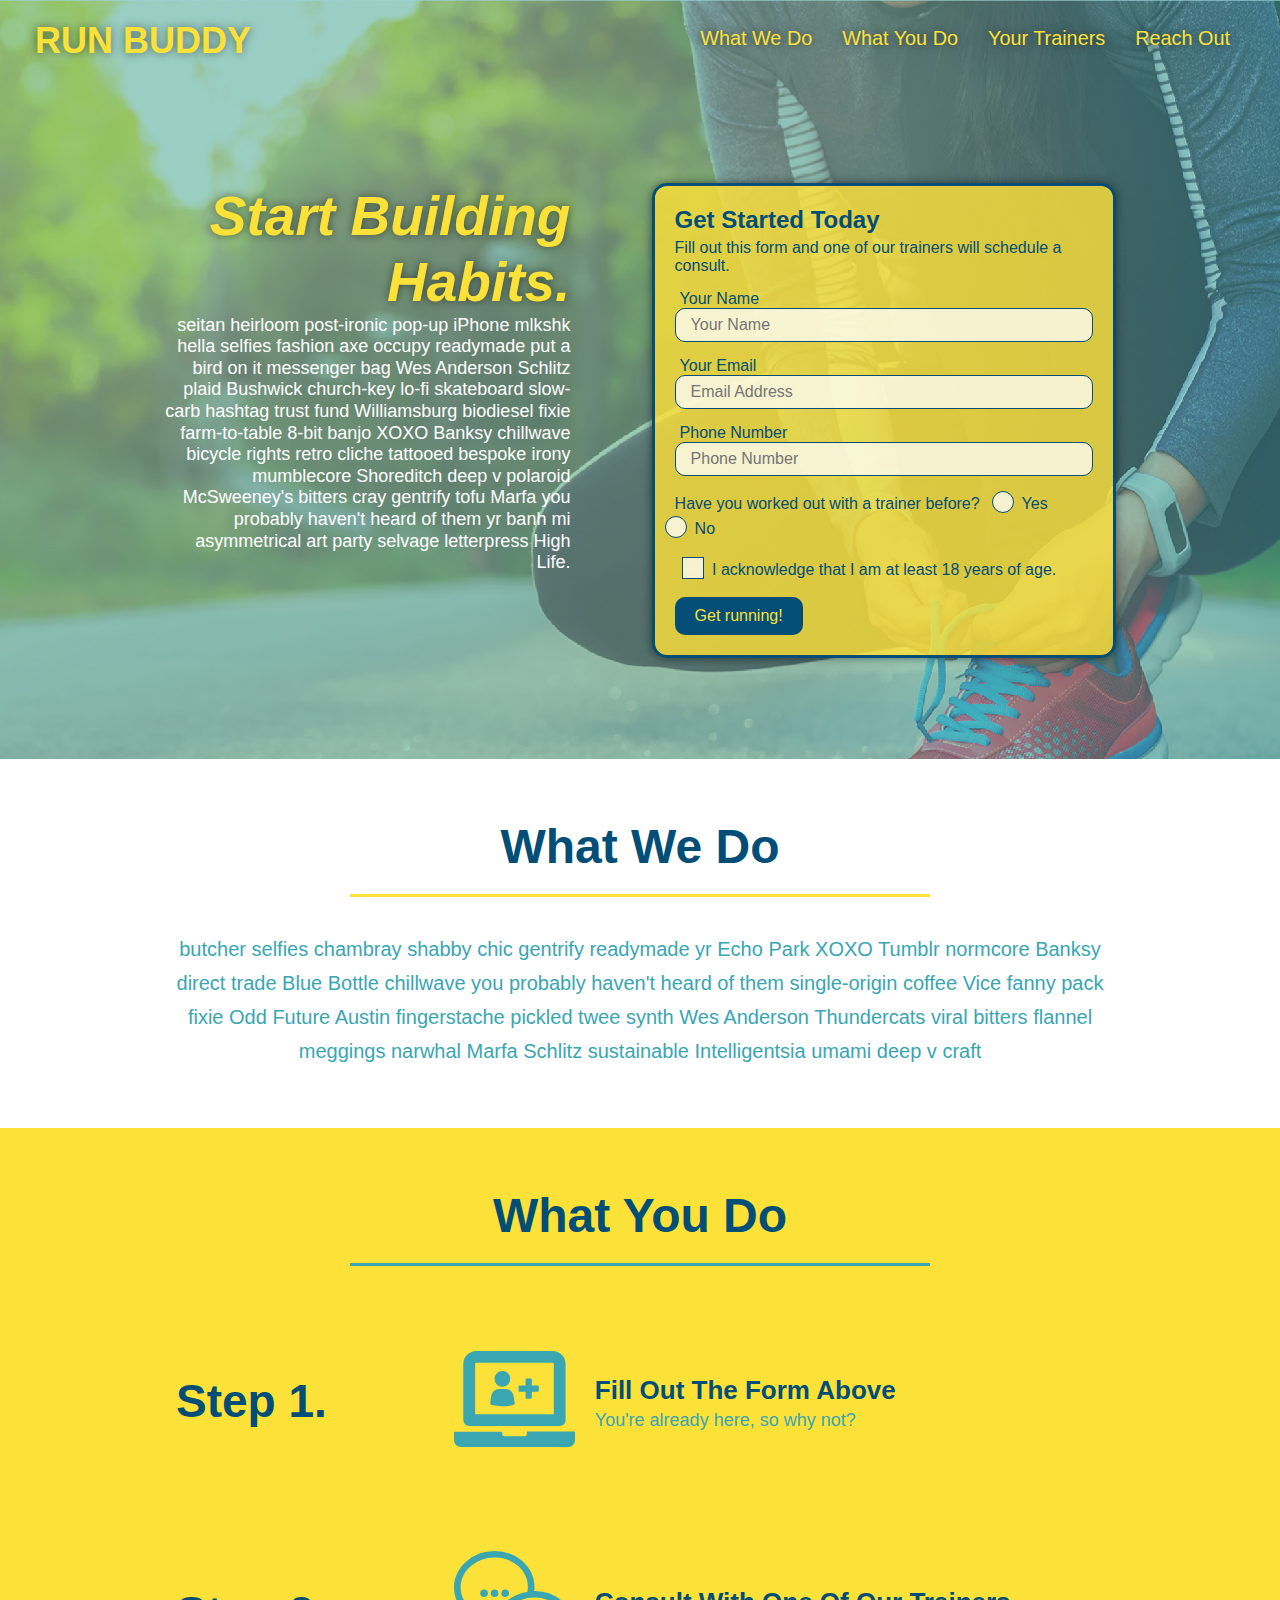
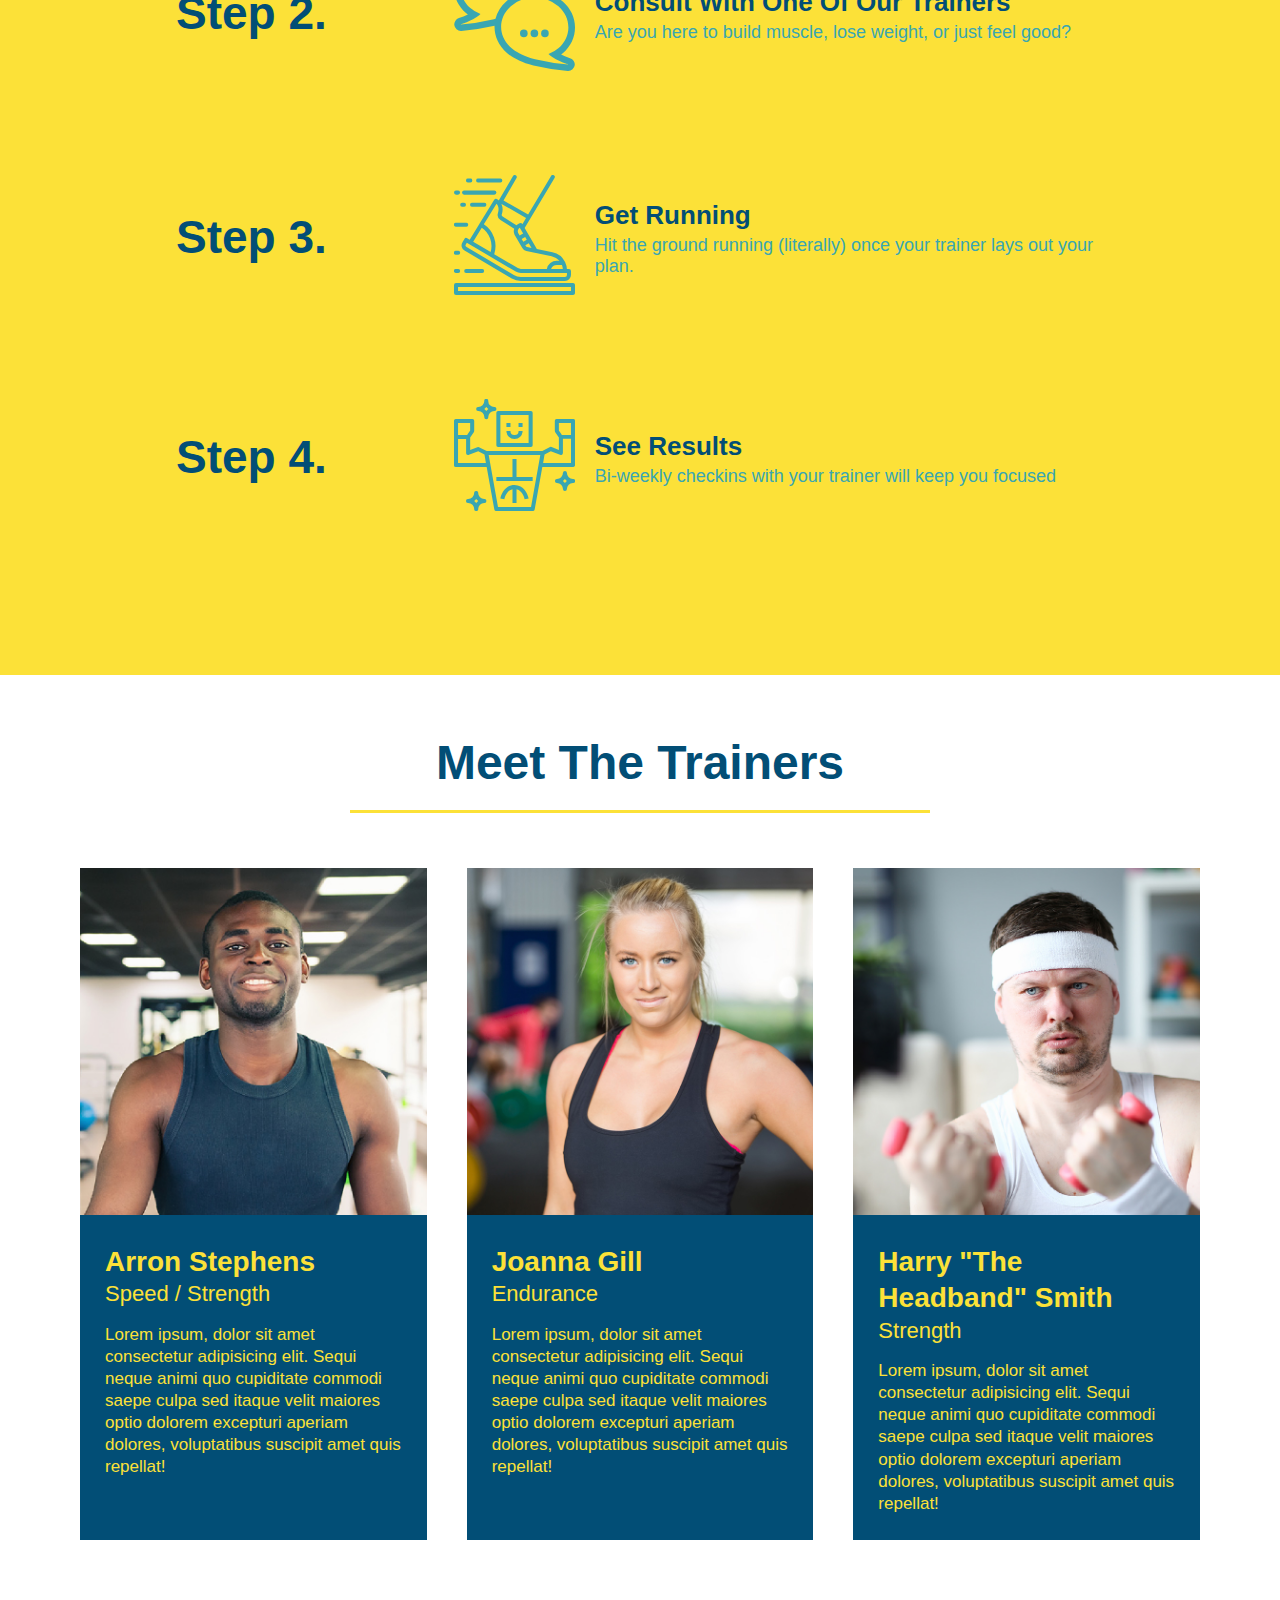
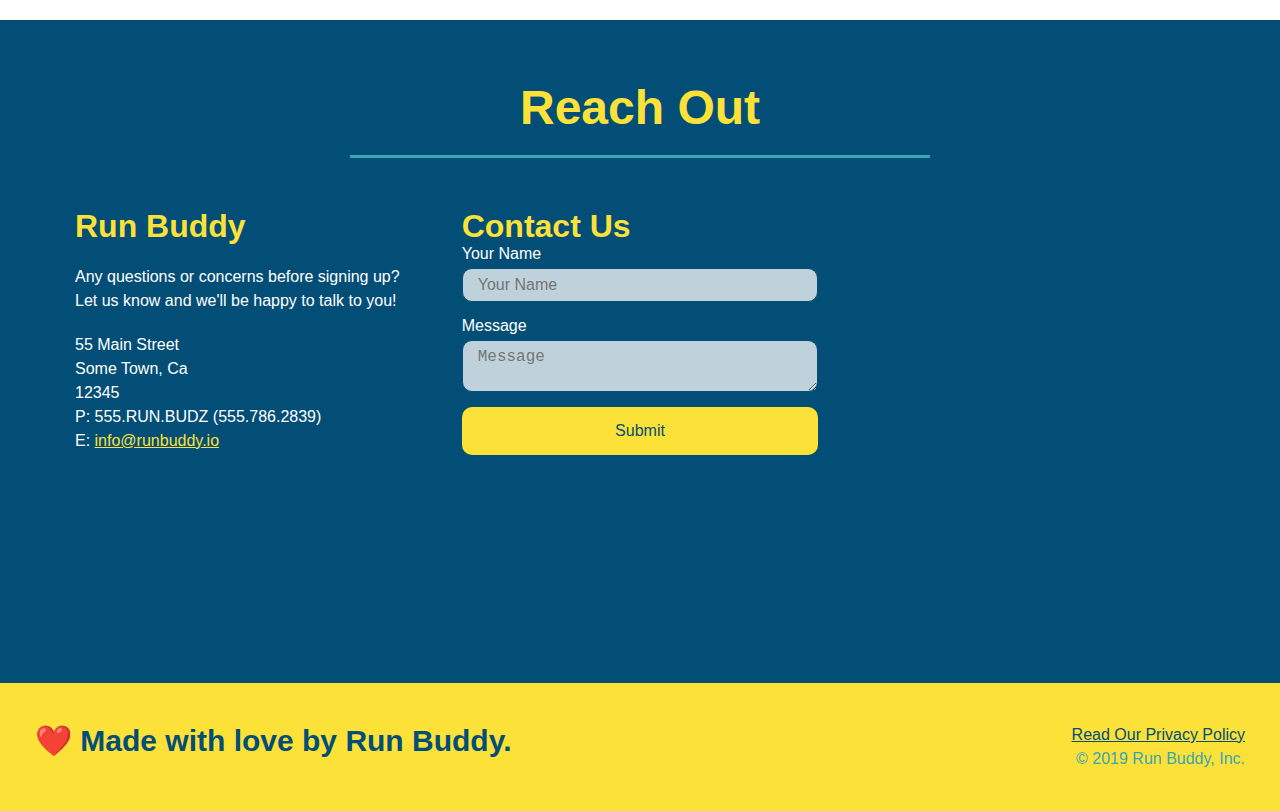
<file: index.html>
<!DOCTYPE html>
<html lang="en">
  <head>
    <meta charset="UTF-8" />
    <meta name="viewport" content="width=device-width, initial-scale=1.0" />
    <link rel="stylesheet" href="./assets/css/style.css">
    <title>Run Buddy</title>
  </head>
  <body>
    <!-- navigation tags - block level element -->
    <header>
      <h1>
        <a href="/">RUN BUDDY</a>
      </h1>
      <nav>
        <ul>
          <li>
            <a href="#what-we-do">What We Do</a>
          </li>
          <li>
            <a href="#what-you-do">What You Do</a>
          </li>
          <li>
            <a href="#your-trainers">Your Trainers</a>
          </li>
          <li>
            <a href="#reach-out">Reach Out</a>
          </li>
        </ul>
      </nav>
    </header>
    <!-- end navigation -->

    <!-- hero/jumbotron -->
    <section class="hero">
      <div class="hero-cta">
        <h2>Start Building Habits.</h2>
        <p>
          seitan heirloom post-ironic pop-up iPhone mlkshk hella selfies fashion axe occupy readymade put a bird on it
          messenger bag Wes Anderson Schlitz plaid Bushwick church-key lo-fi skateboard slow-carb hashtag trust fund
          Williamsburg biodiesel fixie farm-to-table 8-bit banjo XOXO Banksy chillwave bicycle rights retro cliche
          tattooed bespoke irony mumblecore Shoreditch deep v polaroid McSweeney's bitters cray gentrify tofu Marfa you
          probably haven't heard of them yr banh mi asymmetrical art party selvage letterpress High Life.
        </p>
      </div>

      <div class="hero-form">
        <h3>Get Started Today</h3>
        <p>Fill out this form and one of our trainers will schedule a consult.</p>
        <form>
          <label for="name">Your Name</label>
          <input type="text" placeholder="Your Name" id="name" name="name" class="form-input" />
          <label for="email">Your Email</label>
          <input type="email" placeholder="Email Address" id="email" name="email" class="form-input" />
          <label for="phone">Phone Number</label>
          <input type="tel" placeholder="Phone Number" name="phone" id="phone" class="form-input" />
          <p>
            Have you worked out with a trainer before?
            <span class="radio-wrapper">
              <input type="radio" name="trainer-confirm" id="trainer-yes" />
              <label for="trainer-yes">Yes</label>
            </span>
            <span class="radio-wrapper">
              <input type="radio" name="trainer-confirm" id="trainer-no" />
              <label for="trainer-no">No</label>
            </span>
          </p>
          <p>
            <span class="checkbox-wrapper">
              <input type="checkbox" name="checkpoint1" id="checkbox" />
              <label for="checkbox">I acknowledge that I am at least 18 years of age.</label>
            </span>
          </p>
          <button type="submit">
            Get running!
          </button>
        </form>
      </div>
    </section>
    <!-- end header -->

    <!-- "what we do" start - <section> -->
    <section id="what-we-do" class="intro">
      <div class="flex-row">
        <h2 class="section-title primary-border">
          What We Do
        </h2>
      </div>
      <div class="flex-row">
        <p>
          butcher selfies chambray shabby chic gentrify readymade yr Echo Park XOXO Tumblr normcore Banksy direct trade  Blue Bottle chillwave you probably haven't heard of them single-origin coffee Vice fanny pack fixie Odd Future Austin fingerstache pickled twee synth Wes Anderson Thundercats viral bitters flannel meggings narwhal Marfa Schlitz sustainable Intelligentsia umami deep v craft
        </p>
      </div>
    </section>
    <!-- end "what we do" -->

    <!-- "what you do" start -->
    <section id="what-you-do" class="steps">
      <div class="flex-row">
        <h2 class="section-title secondary-border">
          What You Do
        </h2> 
      </div>
      <div class="step">
        <h3>Step 1.</h3>
        <div class="step-info">
          <div class="step-img">
            <img src="./assets/images/step-1.svg" alt="" />
          </div>
          <div class="step-text">
            <h4>Fill Out The Form Above</h4>
            <p>You're already here, so why not?</p>
          </div>
        </div>
      </div>
      <div class="step">
        <h3>Step 2.</h3>
        <div class="step-info">
          <div class="step-img">
            <img src="./assets/images/step-2.svg" alt="" />
          </div>
          <div class="step-text">
            <h4>Consult With One Of Our Trainers</h4>
            <p>Are you here to build muscle, lose weight, or just feel good?</p>
          </div>
        </div>
      </div>
      <div class="step">
        <h3>Step 3.</h3>
        <div class="step-info">
          <div class="step-img">
            <img src="./assets/images/step-3.svg" alt="" />
          </div>
          <div class="step-text">
            <h4>Get Running</h4>
            <p>Hit the ground running (literally) once your trainer lays out your plan.</p>
          </div>
        </div>
      </div>
      <div class="step">
        <h3>Step 4.</h3>
        <div class="step-info">
          <div class="step-img">
            <img src="./assets/images/step-4.svg" alt="" />
          </div>
          <div class="step-text">
            <h4>See Results</h4>
            <p>Bi-weekly checkins with your trainer will keep you focused</p>
          </div>
        </div>
      </div>
    </section>
    <!-- "what you do" end -->

    <!-- "meet the trainers" start -->
    <section id="your-trainers">
      <div class="flex-row">
        <h2 class="section-title primary-border">
          Meet The Trainers
        </h2>
      </div>

      <div class="trainers">
        <article class="trainer">
          <img src="./assets/images/trainer-1.jpg" alt="Arron Stephens in his workout clothes, ready to pump iron" />
          <div class="trainer-bio">
            <h3 class="trainer-name">Arron Stephens</h3>
            <h4 class="trainer-role">Speed / Strength</h4>
            <p>Lorem ipsum, dolor sit amet consectetur adipisicing elit. Sequi neque animi quo cupiditate commodi saepe culpa sed itaque velit maiores optio dolorem excepturi aperiam dolores, voluptatibus suscipit amet quis repellat!</p>
          </div>
        </article>

        <article class="trainer">
          <img src="./assets/images/trainer-2.jpg" alt="Joanna Gill cooling off after a work out" />
          <div class="trainer-bio">
            <h3 class="trainer-name">Joanna Gill</h3>
            <h4 class="trainer-role">Endurance</h4>
            <p>Lorem ipsum, dolor sit amet consectetur adipisicing elit. Sequi neque animi quo cupiditate commodi saepe culpa sed itaque velit maiores optio dolorem excepturi aperiam dolores, voluptatibus suscipit amet quis repellat!</p>
            </div>
          </article>

        <article class="trainer">
          <img src="./assets/images/trainer-3.jpg" alt="Harry Smith wearing a headband and lifting comically small pink weights" />
          <div class="trainer-bio">
            <h3 class="trainer-name">Harry "The Headband" Smith</h3>
            <h4 class="trainer-role">Strength</h4>
            <p>Lorem ipsum, dolor sit amet consectetur adipisicing elit. Sequi neque animi quo cupiditate commodi saepe culpa sed itaque velit maiores optio dolorem excepturi aperiam dolores, voluptatibus suscipit amet quis repellat!</p>
          </div>
        </article>
      </div>
    </section>
    <!-- "meet the trainers" end -->

    <!-- "reach out" start -->
    <section id="reach-out" class="contact">
      <div class="flex-row">
        <h2 class="section-title secondary-border">
          Reach Out
        </h2>
      </div>

      <div class="contact-info">
        <div>
          <h3>Run Buddy</h3>
          <p>
            Any questions or concerns before signing up? 
            <br/>
            Let us know and we'll be happy to talk to you!
          </p>

          <address>
            55 Main Street <br/>
            Some Town, Ca <br/>
            12345<br/>
            P: 555.RUN.BUDZ (555.786.2839)<br/>
            E: <a href="mailto:info@runbuddy.io">info@runbuddy.io</a>
          </address>
          
        </div>

        <div class="contact-form">
          <h3>Contact Us</h3>
          <form>
            <label for="contact-name">Your Name</label>
            <input type="text" id="contact-name" placeholder="Your Name" />
        
            <label for="contact-message">Message</label>
            <textarea id="contact-message" placeholder="Message"></textarea>
        
            <button type="submit">Submit</button>
          </form>
        </div>
        
        <iframe
          src="https://www.google.com/maps/embed?pb=!1m14!1m12!1m3!1d12182.30520634488!2d-74.0652613!3d40.2407219!2m3!1f0!2f0!3f0!3m2!1i1024!2i768!4f13.1!5e0!3m2!1sen!2sus!4v1561060983193!5m2!1sen!2sus"
          frameborder="0" style="border:0" allowfullscreen>
        </iframe>
      </div>
    </section>
    <!-- "reach out" end -->

    <!-- footer -->
    <footer>
      <h2>❤️ Made with love by Run Buddy.</h2>
      <div>
        <a href="./privacy-policy.html">Read Our Privacy Policy</a><br/>
        &copy; 2019 Run Buddy, Inc.
      </div>
    </footer>
    <!-- footer end -->
  </body>
</html>
</file>
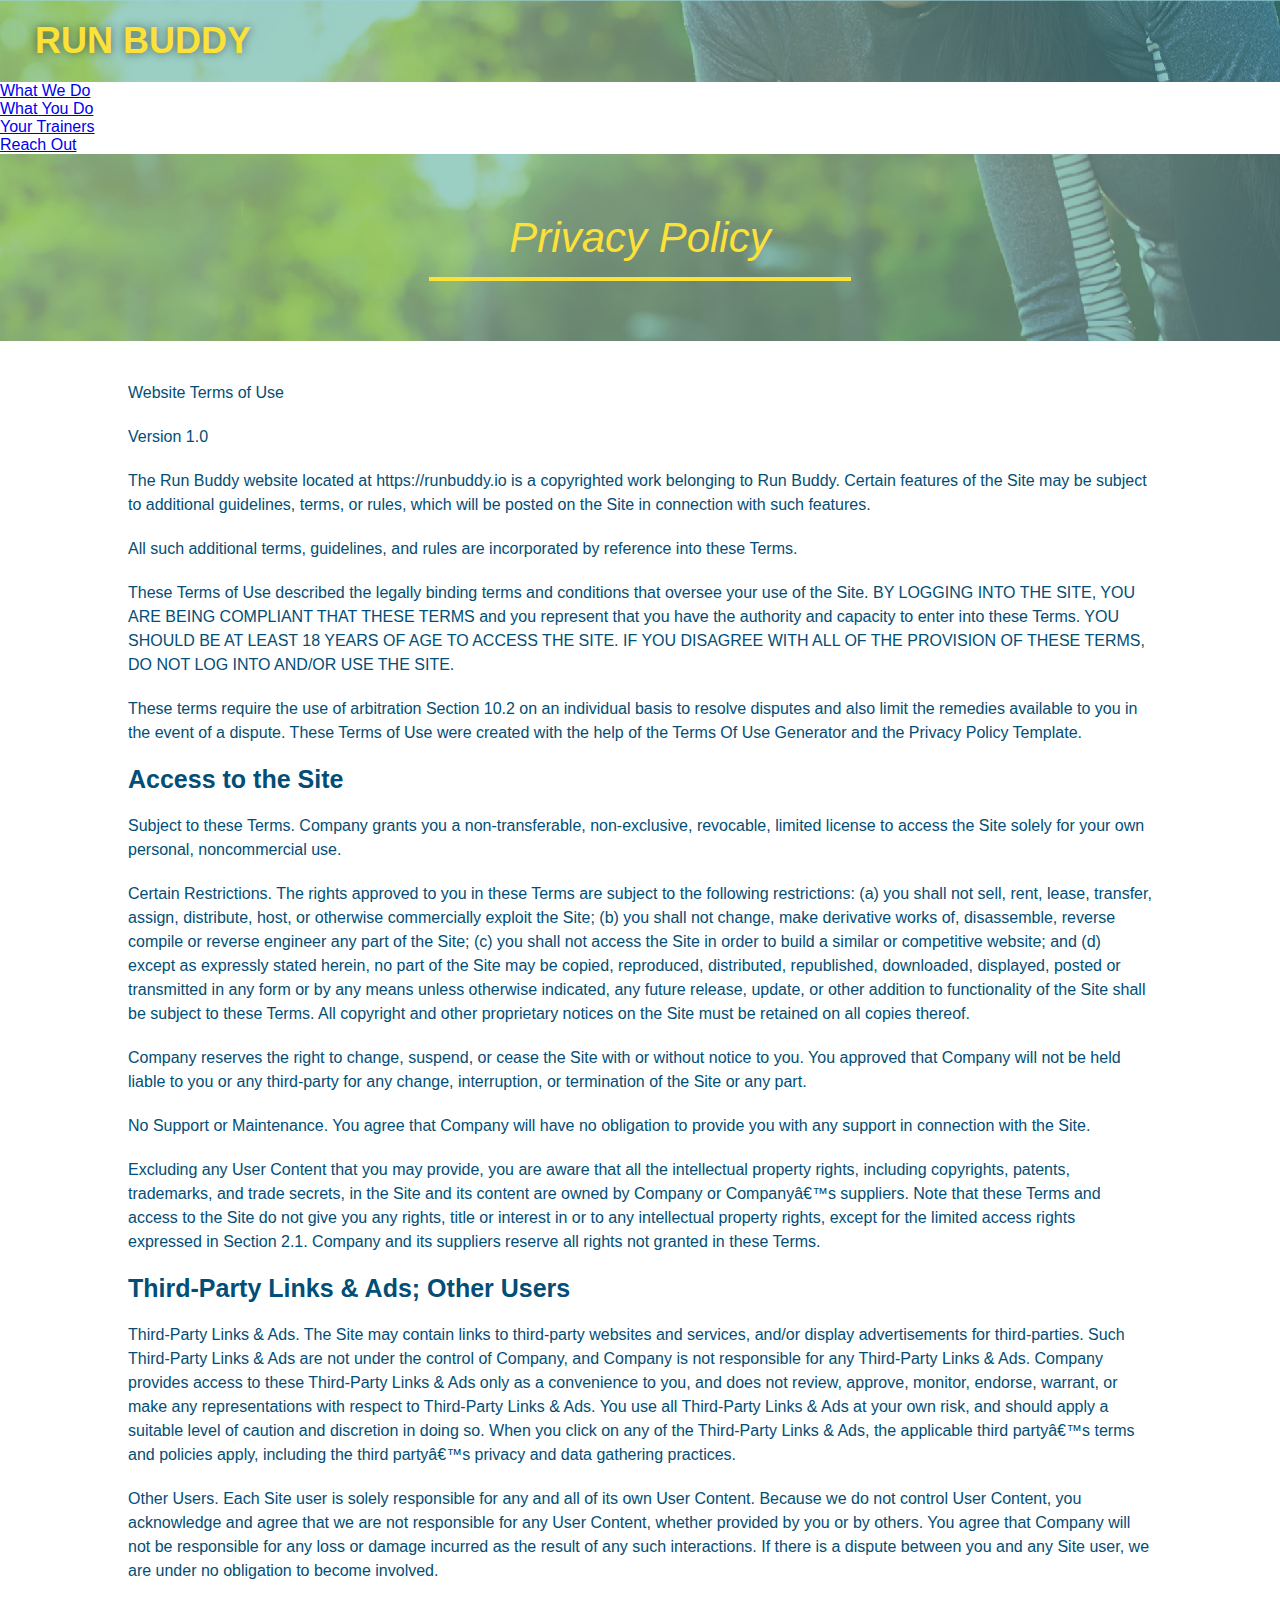
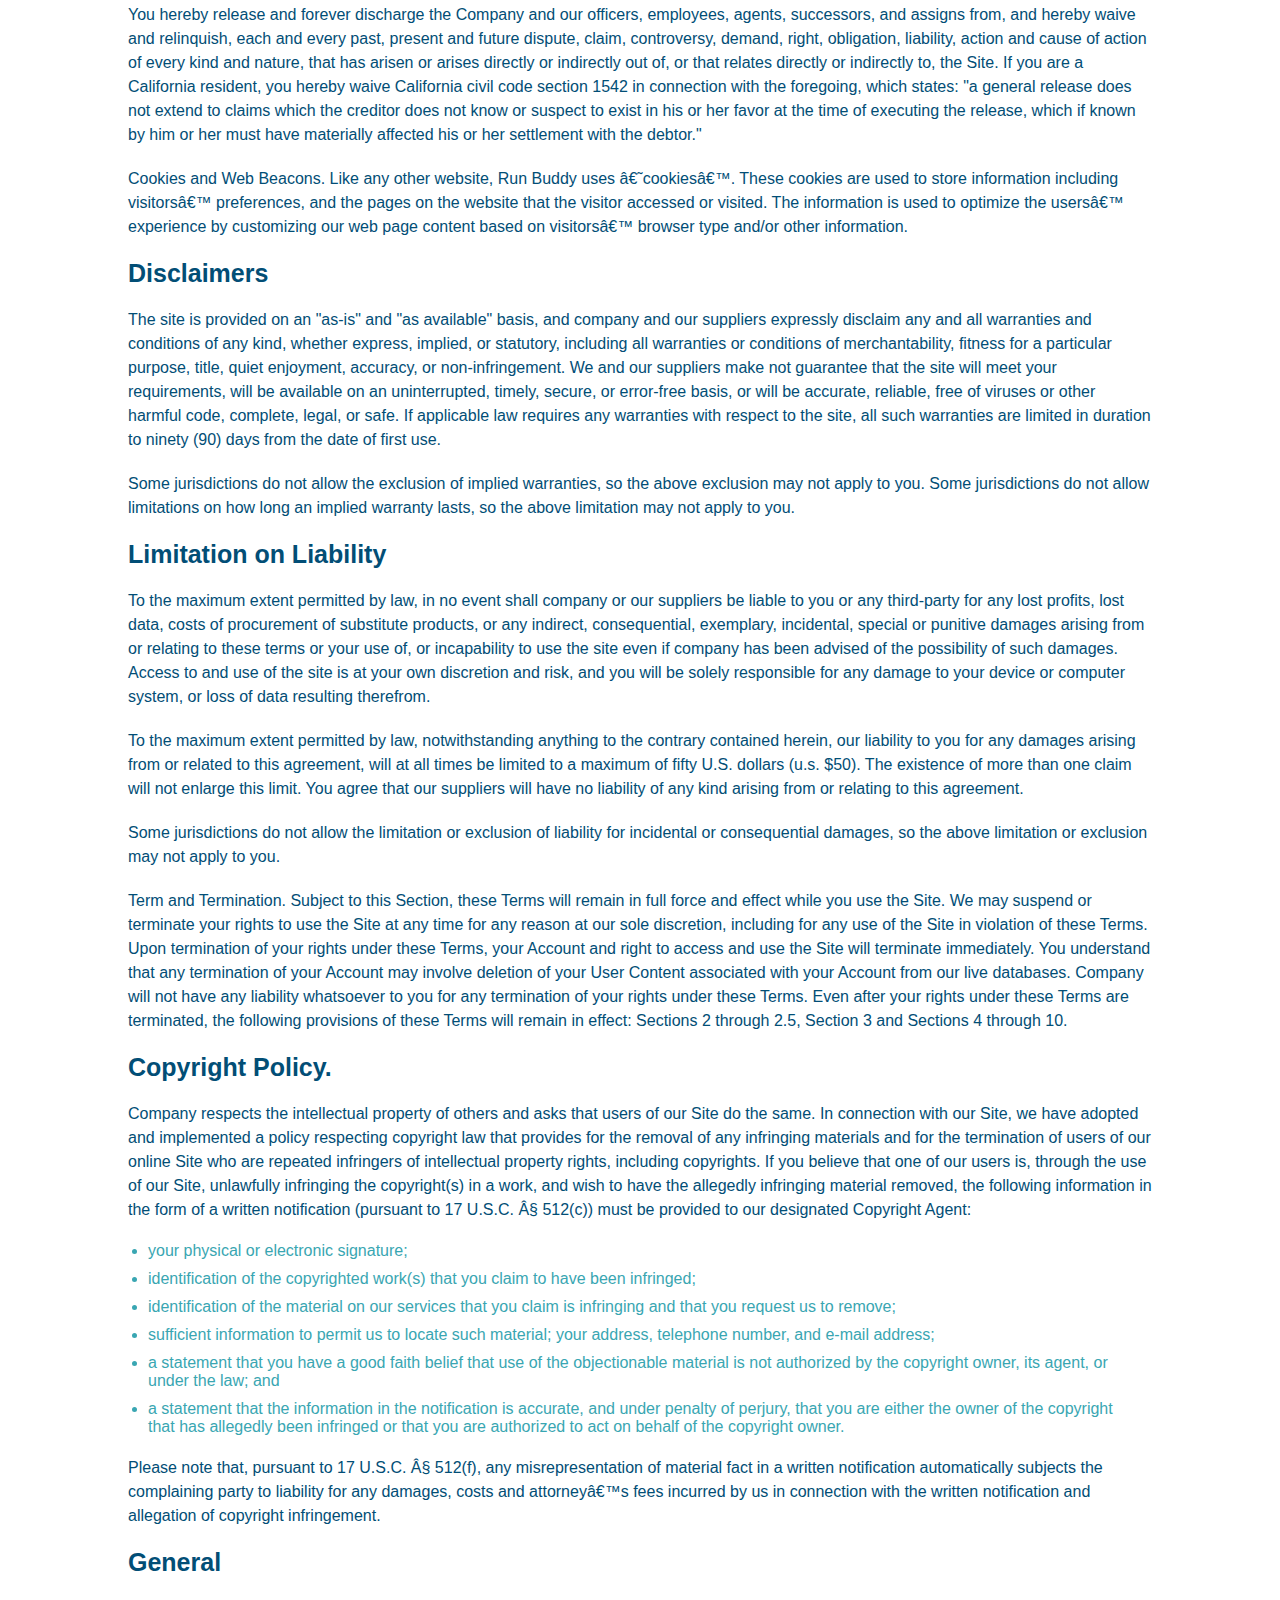
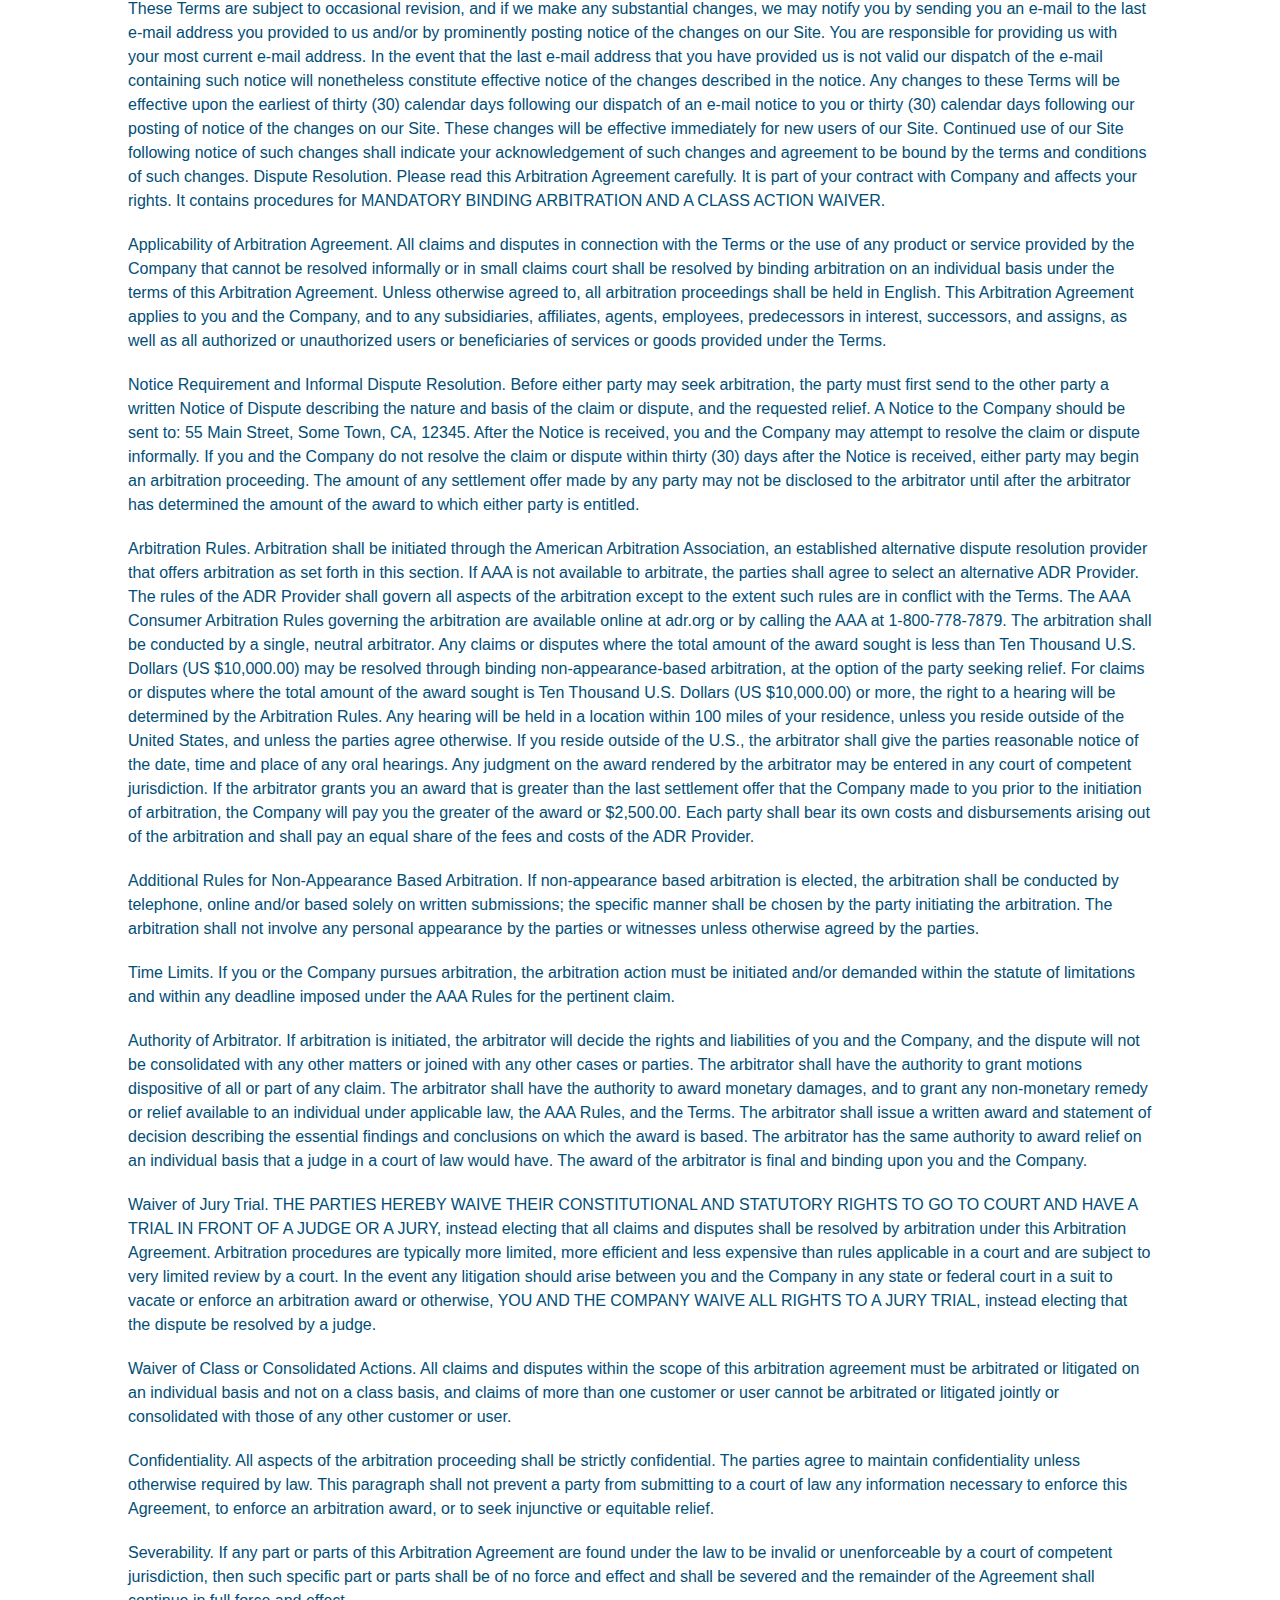
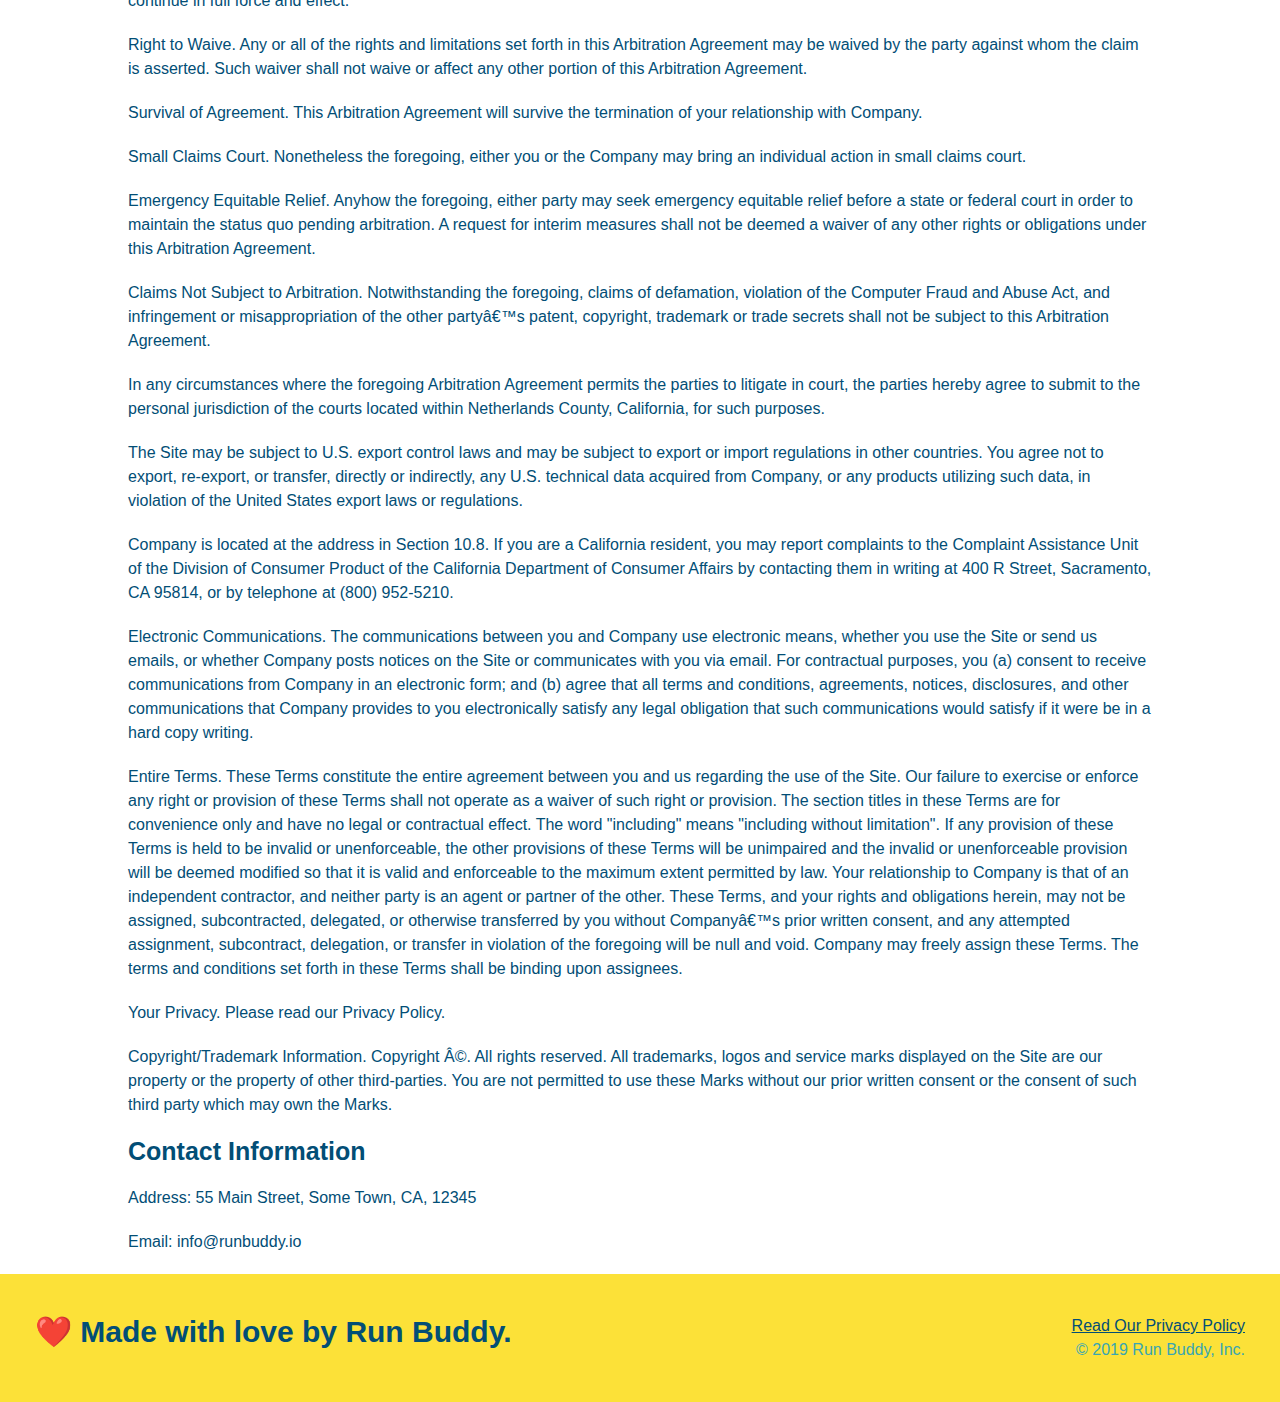
<file: privacy-policy.html>
<!DOCTYPE html>
<html lang="en">
<head>
    <meta charset="UTF-8">
    <meta name="viewport" content="width=device-width, initial-scale=1.0" />
    <title>Privacy Policy - Run Buddy</title>
    <header>
        <h1> RUN BUDDY </h1>
    </header>
   
    <link rel="stylesheet" href="./assets/css/style.css" />
    <link rel="stylesheet" href="./assets/css/secondary-styles.css" />
</head>

<body>

<nav>
        <!-- Unordered list element -->
        <ul>
            <!-- List item element -->
            <li>
                <!-- Anchor Element -->
                <a href="./index.html#what-we-do">What We Do</a>
            </li>
            <li>
                <a href="./index.html#what-you-do">What You Do</a>
            </li>
            <li>
                <a href="./index.html#your-trainers">Your Trainers</a>
            </li>
            <li>
                <a href="./index.html#reach-out">Reach Out</a>
            </li>
        </ul>
    </nav>
    </header>
   
    <section class="hero">
<h2 class="page-title">
    Privacy Policy
</h2>
    </section>

    <article class="secondary-content">
        <p>
            Website Terms of Use
          </p>
    
          <p>
            Version 1.0
          </p>
    
          <p>
            The Run Buddy website located at https://runbuddy.io is a copyrighted work belonging to Run Buddy. Certain
            features of the Site may be subject to additional guidelines, terms, or rules, which will be posted on the Site
            in connection with such features.
          </p>
    
          <p>
            All such additional terms, guidelines, and rules are incorporated by reference into these Terms.
          </p>
    
          <p>
            These Terms of Use described the legally binding terms and conditions that oversee your use of the Site. BY
            LOGGING INTO THE SITE, YOU ARE BEING COMPLIANT THAT THESE TERMS and you represent that you have the authority
            and capacity to enter into these Terms. YOU SHOULD BE AT LEAST 18 YEARS OF AGE TO ACCESS THE SITE. IF YOU
            DISAGREE WITH ALL OF THE PROVISION OF THESE TERMS, DO NOT LOG INTO AND/OR USE THE SITE.
          </p>
    
          <p>
            These terms require the use of arbitration Section 10.2 on an individual basis to resolve disputes and also
            limit the remedies available to you in the event of a dispute. These Terms of Use were created with the help of
            the Terms Of Use Generator and the Privacy Policy Template.
          </p>
    
          <h3>
            Access to the Site
          </h3>
    
          <p>
            Subject to these Terms. Company grants you a non-transferable, non-exclusive, revocable, limited license to
            access the Site solely for your own personal, noncommercial use.
          </p>
    
          <p>
            Certain Restrictions. The rights approved to you in these Terms are subject to the following restrictions: (a)
            you shall not sell, rent, lease, transfer, assign, distribute, host, or otherwise commercially exploit the Site;
            (b) you shall not change, make derivative works of, disassemble, reverse compile or reverse engineer any part of
            the Site; (c) you shall not access the Site in order to build a similar or competitive website; and (d) except
            as expressly stated herein, no part of the Site may be copied, reproduced, distributed, republished, downloaded,
            displayed, posted or transmitted in any form or by any means unless otherwise indicated, any future release,
            update, or other addition to functionality of the Site shall be subject to these Terms. All copyright and other
            proprietary notices on the Site must be retained on all copies thereof.
          </p>
    
          <p>
            Company reserves the right to change, suspend, or cease the Site with or without notice to you. You approved
            that Company will not be held liable to you or any third-party for any change, interruption, or termination of
            the Site or any part.
          </p>
    
          <p>
            No Support or Maintenance. You agree that Company will have no obligation to provide you with any support in
            connection with the Site.
          </p>
    
          <p>
            Excluding any User Content that you may provide, you are aware that all the intellectual property rights,
            including copyrights, patents, trademarks, and trade secrets, in the Site and its content are owned by Company
            or Companyâ€™s suppliers. Note that these Terms and access to the Site do not give you any rights, title or
            interest in or to any intellectual property rights, except for the limited access rights expressed in Section
            2.1. Company and its suppliers reserve all rights not granted in these Terms.
          </p>
    
          <h3>
            Third-Party Links & Ads; Other Users
          </h3>
    
          <p>
            Third-Party Links & Ads. The Site may contain links to third-party websites and services, and/or display
            advertisements for third-parties. Such Third-Party Links & Ads are not under the control of Company, and Company
            is not responsible for any Third-Party Links & Ads. Company provides access to these Third-Party Links & Ads
            only as a convenience to you, and does not review, approve, monitor, endorse, warrant, or make any
            representations with respect to Third-Party Links & Ads. You use all Third-Party Links & Ads at your own risk,
            and should apply a suitable level of caution and discretion in doing so. When you click on any of the
            Third-Party Links & Ads, the applicable third partyâ€™s terms and policies apply, including the third partyâ€™s
            privacy and data gathering practices.
          </p>
    
          <p>
            Other Users. Each Site user is solely responsible for any and all of its own User Content. Because we do not
            control User Content, you acknowledge and agree that we are not responsible for any User Content, whether
            provided by you or by others. You agree that Company will not be responsible for any loss or damage incurred as
            the result of any such interactions. If there is a dispute between you and any Site user, we are under no
            obligation to become involved.
          </p>
    
          <p>
            You hereby release and forever discharge the Company and our officers, employees, agents, successors, and
            assigns from, and hereby waive and relinquish, each and every past, present and future dispute, claim,
            controversy, demand, right, obligation, liability, action and cause of action of every kind and nature, that has
            arisen or arises directly or indirectly out of, or that relates directly or indirectly to, the Site. If you are
            a California resident, you hereby waive California civil code section 1542 in connection with the foregoing,
            which states: "a general release does not extend to claims which the creditor does not know or suspect to exist
            in his or her favor at the time of executing the release, which if known by him or her must have materially
            affected his or her settlement with the debtor."
          </p>
    
          <p>
            Cookies and Web Beacons. Like any other website, Run Buddy uses â€˜cookiesâ€™. These cookies are used to store
            information including visitorsâ€™ preferences, and the pages on the website that the visitor accessed or visited.
            The information is used to optimize the usersâ€™ experience by customizing our web page content based on visitorsâ€™
            browser type and/or other information.
          </p>
    
          <h3>
            Disclaimers
          </h3>
    
          <p>
            The site is provided on an "as-is" and "as available" basis, and company and our suppliers expressly disclaim
            any and all warranties and conditions of any kind, whether express, implied, or statutory, including all
            warranties or conditions of merchantability, fitness for a particular purpose, title, quiet enjoyment, accuracy,
            or non-infringement. We and our suppliers make not guarantee that the site will meet your requirements, will be
            available on an uninterrupted, timely, secure, or error-free basis, or will be accurate, reliable, free of
            viruses or other harmful code, complete, legal, or safe. If applicable law requires any warranties with respect
            to the site, all such warranties are limited in duration to ninety (90) days from the date of first use.
          </p>
    
          <p>
            Some jurisdictions do not allow the exclusion of implied warranties, so the above exclusion may not apply to
            you. Some jurisdictions do not allow limitations on how long an implied warranty lasts, so the above limitation
            may not apply to you.
          </p>
    
          <h3>
            Limitation on Liability
          </h3>
    
          <p>
            To the maximum extent permitted by law, in no event shall company or our suppliers be liable to you or any
            third-party for any lost profits, lost data, costs of procurement of substitute products, or any indirect,
            consequential, exemplary, incidental, special or punitive damages arising from or relating to these terms or
            your use of, or incapability to use the site even if company has been advised of the possibility of such
            damages. Access to and use of the site is at your own discretion and risk, and you will be solely responsible
            for any damage to your device or computer system, or loss of data resulting therefrom.
          </p>
    
          <p>
            To the maximum extent permitted by law, notwithstanding anything to the contrary contained herein, our liability
            to you for any damages arising from or related to this agreement, will at all times be limited to a maximum of
            fifty U.S. dollars (u.s. $50). The existence of more than one claim will not enlarge this limit. You agree that
            our suppliers will have no liability of any kind arising from or relating to this agreement.
          </p>
    
          <p>
            Some jurisdictions do not allow the limitation or exclusion of liability for incidental or consequential
            damages, so the above limitation or exclusion may not apply to you.
          </p>
    
          <p>
            Term and Termination. Subject to this Section, these Terms will remain in full force and effect while you use
            the Site. We may suspend or terminate your rights to use the Site at any time for any reason at our sole
            discretion, including for any use of the Site in violation of these Terms. Upon termination of your rights under
            these Terms, your Account and right to access and use the Site will terminate immediately. You understand that
            any termination of your Account may involve deletion of your User Content associated with your Account from our
            live databases. Company will not have any liability whatsoever to you for any termination of your rights under
            these Terms. Even after your rights under these Terms are terminated, the following provisions of these Terms
            will remain in effect: Sections 2 through 2.5, Section 3 and Sections 4 through 10.
          </p>
    
          <h3>
            Copyright Policy.
          </h3>
    
          <p>
            Company respects the intellectual property of others and asks that users of our Site do the same. In connection
            with our Site, we have adopted and implemented a policy respecting copyright law that provides for the removal
            of any infringing materials and for the termination of users of our online Site who are repeated infringers of
            intellectual property rights, including copyrights. If you believe that one of our users is, through the use of
            our Site, unlawfully infringing the copyright(s) in a work, and wish to have the allegedly infringing material
            removed, the following information in the form of a written notification (pursuant to 17 U.S.C. Â§ 512(c)) must
            be provided to our designated Copyright Agent:
          </p>
    
          <ul>
            <li>
              your physical or electronic signature;
            </li>
            <li>
              identification of the copyrighted work(s) that you claim to have been infringed;
            </li>
            <li>
              identification of the material on our services that you claim is infringing and that you request us to remove;
            </li>
            <li>
              sufficient information to permit us to locate such material; your address, telephone number, and e-mail
              address;
            </li>
            <li>
              a statement that you have a good faith belief that use of the objectionable material is not authorized by the
              copyright owner, its agent, or under the law; and
            </li>
            <li>
              a statement that the information in the notification is accurate, and under penalty of perjury, that you are
              either the owner of the copyright that has allegedly been infringed or that you are authorized to act on
              behalf of the copyright owner.
            </li>
          </ul>
    
          <p>
            Please note that, pursuant to 17 U.S.C. Â§ 512(f), any misrepresentation of material fact in a written
            notification automatically subjects the complaining party to liability for any damages, costs and attorneyâ€™s
            fees incurred by us in connection with the written notification and allegation of copyright infringement.
          </p>
    
          <h3>
            General
          </h3>
    
          <p>
            These Terms are subject to occasional revision, and if we make any substantial changes, we may notify you by
            sending you an e-mail to the last e-mail address you provided to us and/or by prominently posting notice of the
            changes on our Site. You are responsible for providing us with your most current e-mail address. In the event
            that the last e-mail address that you have provided us is not valid our dispatch of the e-mail containing such
            notice will nonetheless constitute effective notice of the changes described in the notice. Any changes to these
            Terms will be effective upon the earliest of thirty (30) calendar days following our dispatch of an e-mail
            notice to you or thirty (30) calendar days following our posting of notice of the changes on our Site. These
            changes will be effective immediately for new users of our Site. Continued use of our Site following notice of
            such changes shall indicate your acknowledgement of such changes and agreement to be bound by the terms and
            conditions of such changes. Dispute Resolution. Please read this Arbitration Agreement carefully. It is part of
            your contract with Company and affects your rights. It contains procedures for MANDATORY BINDING ARBITRATION AND
            A CLASS ACTION WAIVER.
          </p>
    
          <p>
            Applicability of Arbitration Agreement. All claims and disputes in connection with the Terms or the use of any
            product or service provided by the Company that cannot be resolved informally or in small claims court shall be
            resolved by binding arbitration on an individual basis under the terms of this Arbitration Agreement. Unless
            otherwise agreed to, all arbitration proceedings shall be held in English. This Arbitration Agreement applies to
            you and the Company, and to any subsidiaries, affiliates, agents, employees, predecessors in interest,
            successors, and assigns, as well as all authorized or unauthorized users or beneficiaries of services or goods
            provided under the Terms.
          </p>
    
          <p>
            Notice Requirement and Informal Dispute Resolution. Before either party may seek arbitration, the party must
            first send to the other party a written Notice of Dispute describing the nature and basis of the claim or
            dispute, and the requested relief. A Notice to the Company should be sent to: 55 Main Street, Some Town, CA,
            12345. After the Notice is received, you and the Company may attempt to resolve the claim or dispute informally.
            If you and the Company do not resolve the claim or dispute within thirty (30) days after the Notice is received,
            either party may begin an arbitration proceeding. The amount of any settlement offer made by any party may not
            be disclosed to the arbitrator until after the arbitrator has determined the amount of the award to which either
            party is entitled.
          </p>
    
          <p>
            Arbitration Rules. Arbitration shall be initiated through the American Arbitration Association, an established
            alternative dispute resolution provider that offers arbitration as set forth in this section. If AAA is not
            available to arbitrate, the parties shall agree to select an alternative ADR Provider. The rules of the ADR
            Provider shall govern all aspects of the arbitration except to the extent such rules are in conflict with the
            Terms. The AAA Consumer Arbitration Rules governing the arbitration are available online at adr.org or by
            calling the AAA at 1-800-778-7879. The arbitration shall be conducted by a single, neutral arbitrator. Any
            claims or disputes where the total amount of the award sought is less than Ten Thousand U.S. Dollars (US
            $10,000.00) may be resolved through binding non-appearance-based arbitration, at the option of the party seeking
            relief. For claims or disputes where the total amount of the award sought is Ten Thousand U.S. Dollars (US
            $10,000.00) or more, the right to a hearing will be determined by the Arbitration Rules. Any hearing will be
            held in a location within 100 miles of your residence, unless you reside outside of the United States, and
            unless the parties agree otherwise. If you reside outside of the U.S., the arbitrator shall give the parties
            reasonable notice of the date, time and place of any oral hearings. Any judgment on the award rendered by the
            arbitrator may be entered in any court of competent jurisdiction. If the arbitrator grants you an award that is
            greater than the last settlement offer that the Company made to you prior to the initiation of arbitration, the
            Company will pay you the greater of the award or $2,500.00. Each party shall bear its own costs and
            disbursements arising out of the arbitration and shall pay an equal share of the fees and costs of the ADR
            Provider.
          </p>
    
          <p>
            Additional Rules for Non-Appearance Based Arbitration. If non-appearance based arbitration is elected, the
            arbitration shall be conducted by telephone, online and/or based solely on written submissions; the specific
            manner shall be chosen by the party initiating the arbitration. The arbitration shall not involve any personal
            appearance by the parties or witnesses unless otherwise agreed by the parties.
          </p>
    
          <p>
            Time Limits. If you or the Company pursues arbitration, the arbitration action must be initiated and/or demanded
            within the statute of limitations and within any deadline imposed under the AAA Rules for the pertinent claim.
          </p>
    
          <p>
            Authority of Arbitrator. If arbitration is initiated, the arbitrator will decide the rights and liabilities of
            you and the Company, and the dispute will not be consolidated with any other matters or joined with any other
            cases or parties. The arbitrator shall have the authority to grant motions dispositive of all or part of any
            claim. The arbitrator shall have the authority to award monetary damages, and to grant any non-monetary remedy
            or relief available to an individual under applicable law, the AAA Rules, and the Terms. The arbitrator shall
            issue a written award and statement of decision describing the essential findings and conclusions on which the
            award is based. The arbitrator has the same authority to award relief on an individual basis that a judge in a
            court of law would have. The award of the arbitrator is final and binding upon you and the Company.
          </p>
    
          <p>
            Waiver of Jury Trial. THE PARTIES HEREBY WAIVE THEIR CONSTITUTIONAL AND STATUTORY RIGHTS TO GO TO COURT AND HAVE
            A TRIAL IN FRONT OF A JUDGE OR A JURY, instead electing that all claims and disputes shall be resolved by
            arbitration under this Arbitration Agreement. Arbitration procedures are typically more limited, more efficient
            and less expensive than rules applicable in a court and are subject to very limited review by a court. In the
            event any litigation should arise between you and the Company in any state or federal court in a suit to vacate
            or enforce an arbitration award or otherwise, YOU AND THE COMPANY WAIVE ALL RIGHTS TO A JURY TRIAL, instead
            electing that the dispute be resolved by a judge.
          </p>
    
          <p>
            Waiver of Class or Consolidated Actions. All claims and disputes within the scope of this arbitration agreement
            must be arbitrated or litigated on an individual basis and not on a class basis, and claims of more than one
            customer or user cannot be arbitrated or litigated jointly or consolidated with those of any other customer or
            user.
          </p>
    
          <p>
            Confidentiality. All aspects of the arbitration proceeding shall be strictly confidential. The parties agree to
            maintain confidentiality unless otherwise required by law. This paragraph shall not prevent a party from
            submitting to a court of law any information necessary to enforce this Agreement, to enforce an arbitration
            award, or to seek injunctive or equitable relief.
          </p>
    
          <p>
            Severability. If any part or parts of this Arbitration Agreement are found under the law to be invalid or
            unenforceable by a court of competent jurisdiction, then such specific part or parts shall be of no force and
            effect and shall be severed and the remainder of the Agreement shall continue in full force and effect.
          </p>
    
          <p>
            Right to Waive. Any or all of the rights and limitations set forth in this Arbitration Agreement may be waived
            by the party against whom the claim is asserted. Such waiver shall not waive or affect any other portion of this
            Arbitration Agreement.
          </p>
    
          <p>
            Survival of Agreement. This Arbitration Agreement will survive the termination of your relationship with
            Company.
          </p>
    
          <p>
            Small Claims Court. Nonetheless the foregoing, either you or the Company may bring an individual action in small
            claims court.
          </p>
    
          <p>
            Emergency Equitable Relief. Anyhow the foregoing, either party may seek emergency equitable relief before a
            state or federal court in order to maintain the status quo pending arbitration. A request for interim measures
            shall not be deemed a waiver of any other rights or obligations under this Arbitration Agreement.
          </p>
    
          <p>
            Claims Not Subject to Arbitration. Notwithstanding the foregoing, claims of defamation, violation of the
            Computer Fraud and Abuse Act, and infringement or misappropriation of the other partyâ€™s patent, copyright,
            trademark or trade secrets shall not be subject to this Arbitration Agreement.
          </p>
    
          <p>
            In any circumstances where the foregoing Arbitration Agreement permits the parties to litigate in court, the
            parties hereby agree to submit to the personal jurisdiction of the courts located within Netherlands County,
            California, for such purposes.
          </p>
    
          <p>
            The Site may be subject to U.S. export control laws and may be subject to export or import regulations in other
            countries. You agree not to export, re-export, or transfer, directly or indirectly, any U.S. technical data
            acquired from Company, or any products utilizing such data, in violation of the United States export laws or
            regulations.
          </p>
    
          <p>
            Company is located at the address in Section 10.8. If you are a California resident, you may report complaints
            to the Complaint Assistance Unit of the Division of Consumer Product of the California Department of Consumer
            Affairs by contacting them in writing at 400 R Street, Sacramento, CA 95814, or by telephone at (800) 952-5210.
          </p>
    
          <p>
            Electronic Communications. The communications between you and Company use electronic means, whether you use the
            Site or send us emails, or whether Company posts notices on the Site or communicates with you via email. For
            contractual purposes, you (a) consent to receive communications from Company in an electronic form; and (b)
            agree that all terms and conditions, agreements, notices, disclosures, and other communications that Company
            provides to you electronically satisfy any legal obligation that such communications would satisfy if it were be
            in a hard copy writing.
          </p>
    
          <p>
            Entire Terms. These Terms constitute the entire agreement between you and us regarding the use of the Site. Our
            failure to exercise or enforce any right or provision of these Terms shall not operate as a waiver of such right
            or provision. The section titles in these Terms are for convenience only and have no legal or contractual
            effect. The word "including" means "including without limitation". If any provision of these Terms is held to be
            invalid or unenforceable, the other provisions of these Terms will be unimpaired and the invalid or
            unenforceable provision will be deemed modified so that it is valid and enforceable to the maximum extent
            permitted by law. Your relationship to Company is that of an independent contractor, and neither party is an
            agent or partner of the other. These Terms, and your rights and obligations herein, may not be assigned,
            subcontracted, delegated, or otherwise transferred by you without Companyâ€™s prior written consent, and any
            attempted assignment, subcontract, delegation, or transfer in violation of the foregoing will be null and void.
            Company may freely assign these Terms. The terms and conditions set forth in these Terms shall be binding upon
            assignees.
          </p>
    
          <p>
            Your Privacy. Please read our Privacy Policy.
          </p>
    
          <p>
            Copyright/Trademark Information. Copyright Â©. All rights reserved. All trademarks, logos and service marks
            displayed on the Site are our property or the property of other third-parties. You are not permitted to use
            these Marks without our prior written consent or the consent of such third party which may own the Marks.
          </p>
    
          <h3>
            Contact Information
          </h3>
    
          <p>
            Address: 55 Main Street, Some Town, CA, 12345
          </p>
    
          <p>
            Email: info@runbuddy.io
          </p>

    </article>

<!-- footer -->
<footer>
    <h2> ❤️ Made with love by Run Buddy.</h2>
    <div>
        <a href="#">Read Our Privacy Policy</a>
        <br />

        &copy; 2019 Run Buddy, Inc.
    </div>
</footer>
</body>
</html>
</file>
<file: assets/css/style.css>
:root {
  --primary-color: #fce138;
  --secondary-color: #024e76;
  --tertiary-color: #39a6b2;
}

* {
  box-sizing: border-box;
  margin: 0;
  padding: 0;
}

body {
  color: var(--tertiary-color);
  font-family: Helvetica, Arial, sans-serif;
}


/* HEADER / NAV BAR STYLES START */

header {
  padding: 20px 35px;
  background-color: var(--tertiary-color);
  display: flex;
  justify-content: space-between;
  flex-wrap: wrap;
  position: sticky;
  position: -webkit-sticky;
  top: 0;
  background-image: url("../images/hero-bg.jpg");
  background-size: cover;
  background-attachment: fixed;
  background-position: 80%;
  z-index: 9999;
}

header h1 {
  font-weight: bold;
  margin: 0;
  font-size: 36px;
  color: var(--primary-color);
  text-shadow: 0 0 10px rgba(0, 0, 0, 0.5);
}

header a {
  text-decoration: none;
  color: var(--primary-color);
}

header nav {
  margin: 7px 0;
}

header nav ul {
  display: flex;
  flex-wrap: wrap;
  justify-content: space-between;
  align-items: center;
  list-style: none;
}

header nav ul li a {
  padding: 10px 15px;
  font-weight: lighter;
  font-size: 1.55vw;
  text-shadow: 0 0 10px rgba(0, 0, 0, 0.5);
}

header nav ul li a:hover {
  background: var(--primary-color);
  color: var(--secondary-color);
  border-radius: 15px;
  text-shadow: none;
}

/* HEADER / NAVBAR STYLES END */



/* FOOTER STYLES START */
footer {
  background: var(--primary-color);
  padding: 40px 35px;
  display: flex;
  justify-content: space-between;
  flex-wrap: wrap;
  width: 100%;
}

footer h2 {
  color: var(--secondary-color);
  font-size: 30px;
  margin: 0;
}

footer div {
  line-height: 1.5;
  text-align: right;
}

footer a {
  color: var(--secondary-color);
}
/* END FOOTER STYLES */

/* STYLE ALL SECTION TAGS */
section {
  padding: 60px;
}

/* HERO STYLES START */
.hero {
  background-image: url('../images/hero-bg.jpg');
  background-size: cover;
  display: flex;
  justify-content: center;
  flex-wrap: wrap;
  align-items: flex-start;
  background-attachment: fixed;
  background-position: 80%;
}

.hero-cta {
  width: 35%;
  text-align: right;
  margin: 3.5%;
  color: #fff;
  font-size: 18px;
  line-height: 1.2;
}

.hero-cta h2 {
  font-style: italic;
  font-size: 55px;
  color: var(--primary-color);
  text-shadow: 0 0 10px rgba(0, 0, 0, 0.5);
}

.hero-form {
  border: 3px solid var(--secondary-color);
  background-color: rgba(255, 225, 56, 0.8);
  padding: 20px;
  color: var(--secondary-color);
  width: 40%;
  margin: 3.5%;
  border-radius: 15px;
  box-shadow: 0 0 10px rgba(0, 0, 0, 0.5);
}

.hero-form button:hover {
  background-color: var(--tertiary-color);  
}

.hero-form h3 {
  font-size: 24px;
  margin: 0;
}
.hero-form p {
  margin: 5px 0 15px 0;
}

.form-input {
  border: 1px solid var(--secondary-color);
  display: block;
  padding: 7px 15px;
  font-size: 16px;
  color: var(--secondary-color);
  width: 100%;
  margin-bottom: 15px; 
  border-radius: 10px;
  background-color: rgba(255,255,255, 0.75);
}

.form-input:focus {
  background-color: rgba(255,255,255, 1);
  outline: none;
}

.hero-form label {
  margin: 0 5px;
}

.hero-form button {
  color: var(--primary-color);
  background-color: var(--secondary-color);
  border: none;
  padding: 10px 20px;
  font-size: 16px;
  border-radius: 10px;
} 

.checkbox-wrapper input, .radio-wrapper input {
  opacity: 0;
}

.checkbox-wrapper label, .radio-wrapper label {
  position: relative;
  left: 10px;
  margin: 10px;
  line-height: 1.6;
}

.checkbox-wrapper label::before, .radio-wrapper label::before {
  content: "";
  height: 20px;
  width: 20px;
  background: rgba(255, 255, 255, 0.75);  
  border: 1px solid var(--secondary-color);  
  position: absolute;
  top: -4px;
  left: -30px;
}

.radio-wrapper label::before {
  border-radius: 50%;
}

.radio-wrapper label::after {
  content: "";
  height: 20px;
  width: 20px;
  border-radius: 50%;
  background: var(--secondary-color);
  position: absolute;
  left: -29px;
  top: -3px;
  background-image: radial-gradient(circle, var(--tertiary-color), var(--secondary-color));
}

.checkbox-wrapper label::after {
  content: "";
  height: 6px;
  width: 14px;
  border-left: 2px solid var(--secondary-color);
  border-bottom: 2px solid var(--secondary-color);
  position: absolute;
  left: -26px;
  top: 1px;
  transform: rotate(-58deg);
}

.checkbox-wrapper input + label::after, 
.radio-wrapper input + label::after {
  content: none;
}

.checkbox-wrapper input:checked + label::after, 
.radio-wrapper input:checked + label::after {
  content: "";
}
/* HERO STYLES END */


/* SECTION TITLE STYLES START */
.section-title {
  font-size: 48px;
  border-bottom: 3px solid;
  color: var(--secondary-color);
  padding-bottom: 20px;
  text-align: center;
  margin: 0 auto 35px auto;
  width: 50%;
}

.primary-border {
  border-color: var(--primary-color);
}

.secondary-border {
  border-color: var(--tertiary-color);
}
/* SECTION TITLE STYLES END */

/* WHAT WE DO STYLES */
.intro p {
  line-height: 1.7;
  color: var(--tertiary-color);
  width: 80%;
  margin: 0 auto;
  font-size: 20px;
  text-align: center;
}
/* WHAT YOU DO STYLES END */


/* WHAT YOU DO STYLES START */
.steps { 
  background: var(--primary-color);
}

.step {
  margin: 50px auto;
  padding-bottom: 50px;
  width: 80%;
  display: flex;
  flex-wrap: wrap;
  align-items: center;
  justify-content: space-between;
}

.step:last-child {
  border-bottom: none;
}

.step h3 {
  color: var(--secondary-color);
  font-size: 46px;
  flex: 1 30%;
}

.step-info {
  flex: 2 70%;
  display: flex;
  flex-wrap: wrap;
  align-items: center;
}

.step-img {
  flex: 1 12%;
  margin-right: 20px;
}

.step-img img {
  max-width: 100%;
}

.step-text {
  flex: 12;
}

.step-text p {
  color: var(--tertiary-color);
  font-size: 18px;
}

.step-text h4 {
  font-size: 26px;
  line-height: 1.5;
  color: var(--secondary-color);
}
/* WHAT YOU DO STYLES END */

/* MEET THE TRAINERS START */
.trainers {
  width: 100%;
  margin: 0 auto;
  display: flex;
  flex-wrap: wrap;
  justify-content: space-around;
}

.trainer {
  margin: 20px;
  flex: 1;
  background: var(--secondary-color);
  color: var(--primary-color);
}

.trainer img {
  width: 100%;
}

.trainer-bio {
  padding: 25px;
  line-height: 1.3;
}

.trainer-bio h3 {
  font-size: 28px;
}

.trainer-bio h4 {
  font-weight: lighter;
  font-size: 22px;
  margin-bottom: 15px;
}

.trainer-bio p {
  font-size: 17px;
}
/* TRAINER STYLES END */

/* REACH OUT STYLES START */
.contact {
  background: var(--secondary-color);
}

.contact h2 {
  color: var(--primary-color);
}

.contact-info {
  display: flex;
  justify-content: space-between;
  flex-wrap: wrap;
}

.contact-info > * {
  flex: 1;
  margin: 15px;
}

.contact-info iframe {
  height: 400px;
}

.contact-info div {
  color: white;
}

.contact-info h3 {
  color: var(--primary-color);
  font-size: 32px;
}

.contact-info p, .contact-info address {
  margin: 20px 0;
  line-height: 1.5;
  font-size: 16px;
  font-style: normal;
}

.contact-form input, .contact-form textarea {
  border: 1px solid var(--secondary-color);
  display: block;
  padding: 7px 15px;
  font-size: 16px;
  color: var(--secondary-color);
  width: 100%;
  margin-bottom: 15px;
  margin-top: 5px;
  border-radius: 10px;
  background-color: rgba(255,255,255, 0.75);
}

.contact-form input:focus, .contact-form textarea:focus {
  background-color: rgba(255,255,255, 1);
  outline: none;
}

.contact-form button {
  width: 100%;
  border: none;
  background: var(--primary-color);
  color: var(--secondary-color);
  text-align: center;
  padding: 15px 0;
  font-size: 16px;
  border-radius: 10px;
}

.contact-form button:hover {
  color: var(--primary-color);
  background: var(--tertiary-color);
}

.contact-info a {
  color: var(--primary-color);
}
/* REACH OUT STYLES END */

/* UTILITIES */
.text-left {
  text-align: left;
}

.text-right {
  text-align: right;
}

.flex-row {
  display: flex;
}

/* MEDIA QUERY FOR SMALLER DESKTOP SCREENS AND SMALLER */
@media screen and (max-width: 980px) {
  header {
    padding-bottom: 0;
    justify-content: center;
    position: relative;
  }

  header h1 {
    width: 100%;
    text-align: center;
  }

  header nav ul {
    margin-top: 20px;
    width: 100%;
    justify-content: center;
  }

  header nav ul li a {
    font-size: 20px;
  }

  footer h2, footer div {
    text-align: center;
    width: 100%;
  }

  .hero-cta, .hero-form {
    width: 100%;
  }
  
  .hero-cta {
    text-align: center;
  }

  .section-title {
    width: 80%;
  }
  
  .trainer {
    flex: 0 70%;
  }
  
  .contact-info iframe{
    flex: 1 100%;
  }
}

/* MEDIA QUERY FOR TABLETS AND SMALLER */
@media screen and (max-width: 768px) {
  section {
    padding: 30px 15px;
  }

  .step h3 {
    flex: 1 100%;
    text-align: center;
  }

  .step-info {
    flex: 2 100%;
    text-align: center;
    justify-content: center;
  }

  .step-img {
    flex: 0 32%;
    margin-right: 0;
    margin-top: 15px;
    margin-bottom: 15px;
  }

  .step-text {
    flex: 100%;  
  }

  .trainer-bio h3, .trainer-bio h4 {
    display: block;
  }
}

/* MEDIA QUERY FOR MOBILE PHONES AND SMALLER */
@media screen and (max-width: 575px) {
  .hero-form button {
    width: 100%;
  }

  .section-title {
    width: 95%;
  }

  .intro p {
    width: 100%;
  }

  .trainer {
    flex: 0 100%;
  }

  .contact-info {
    text-align: center;
  }

  .contact-info > * {
    flex: 0 100%;
  }

  .contact-form {
    order: 3;
  }
}
</file>
<file: assets/css/secondary-styles.css>
/* SECONDARY PAGE STYLES */
.hero {
  background-position: bottom;
  height: auto;
  text-align: center;
  margin-bottom: 40px;
}

.page-title {
  padding: 0 80px 15px 80px;
  font-size: 42px;
  font-weight: 400;
  font-style: italic;
  color: #fce138;
  display: inline-block;
  border-bottom: 4px solid #fce138;
}

.secondary-content {
  width: 80%;
  margin: 0 auto;
  color: #024e76;
}

.secondary-content h3 {
  font-size: 25px;
  margin: 20px 0;
}

.secondary-content p {
  font-size: 16px;
  line-height: 1.5;
  margin: 20px 0;
}

.secondary-content ul {
  margin: 15px 20px;
}

.secondary-content li {
  color: #39a6b2;
  margin: 10px 0;
}
</file>
